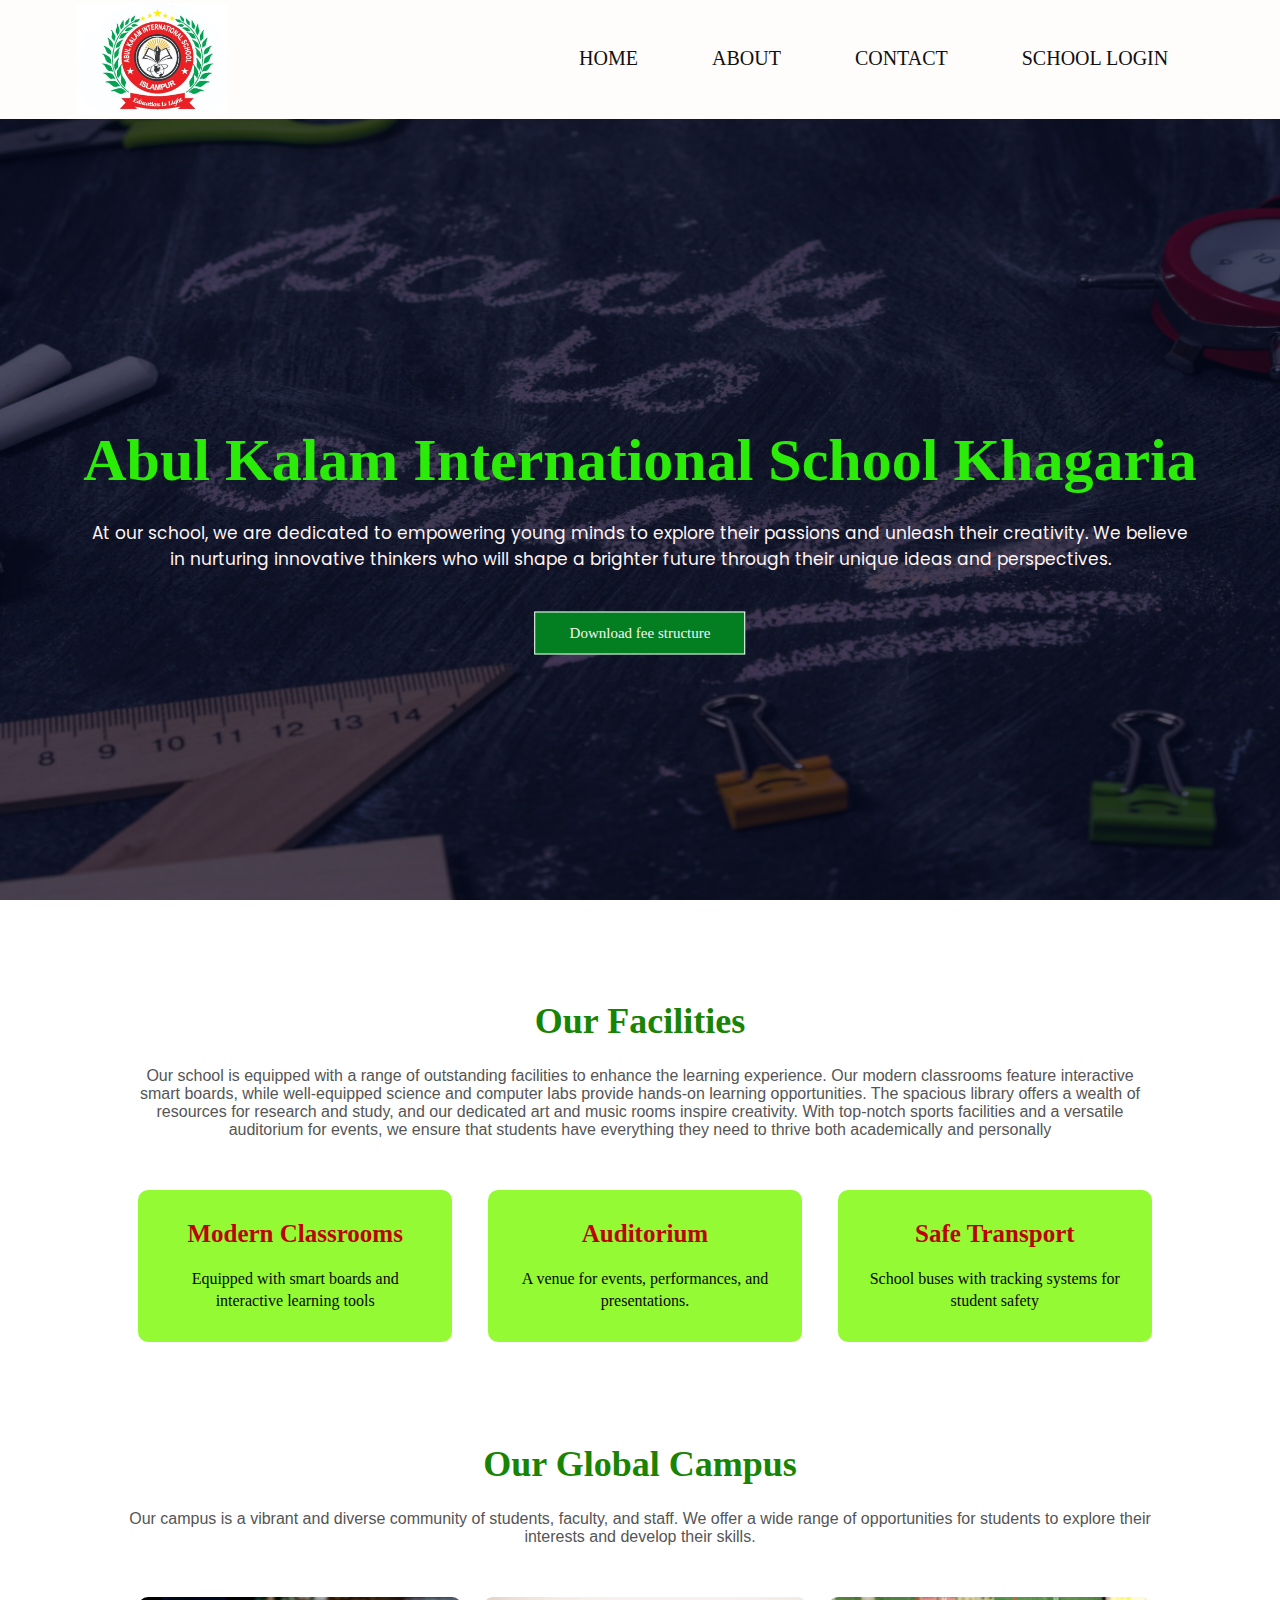
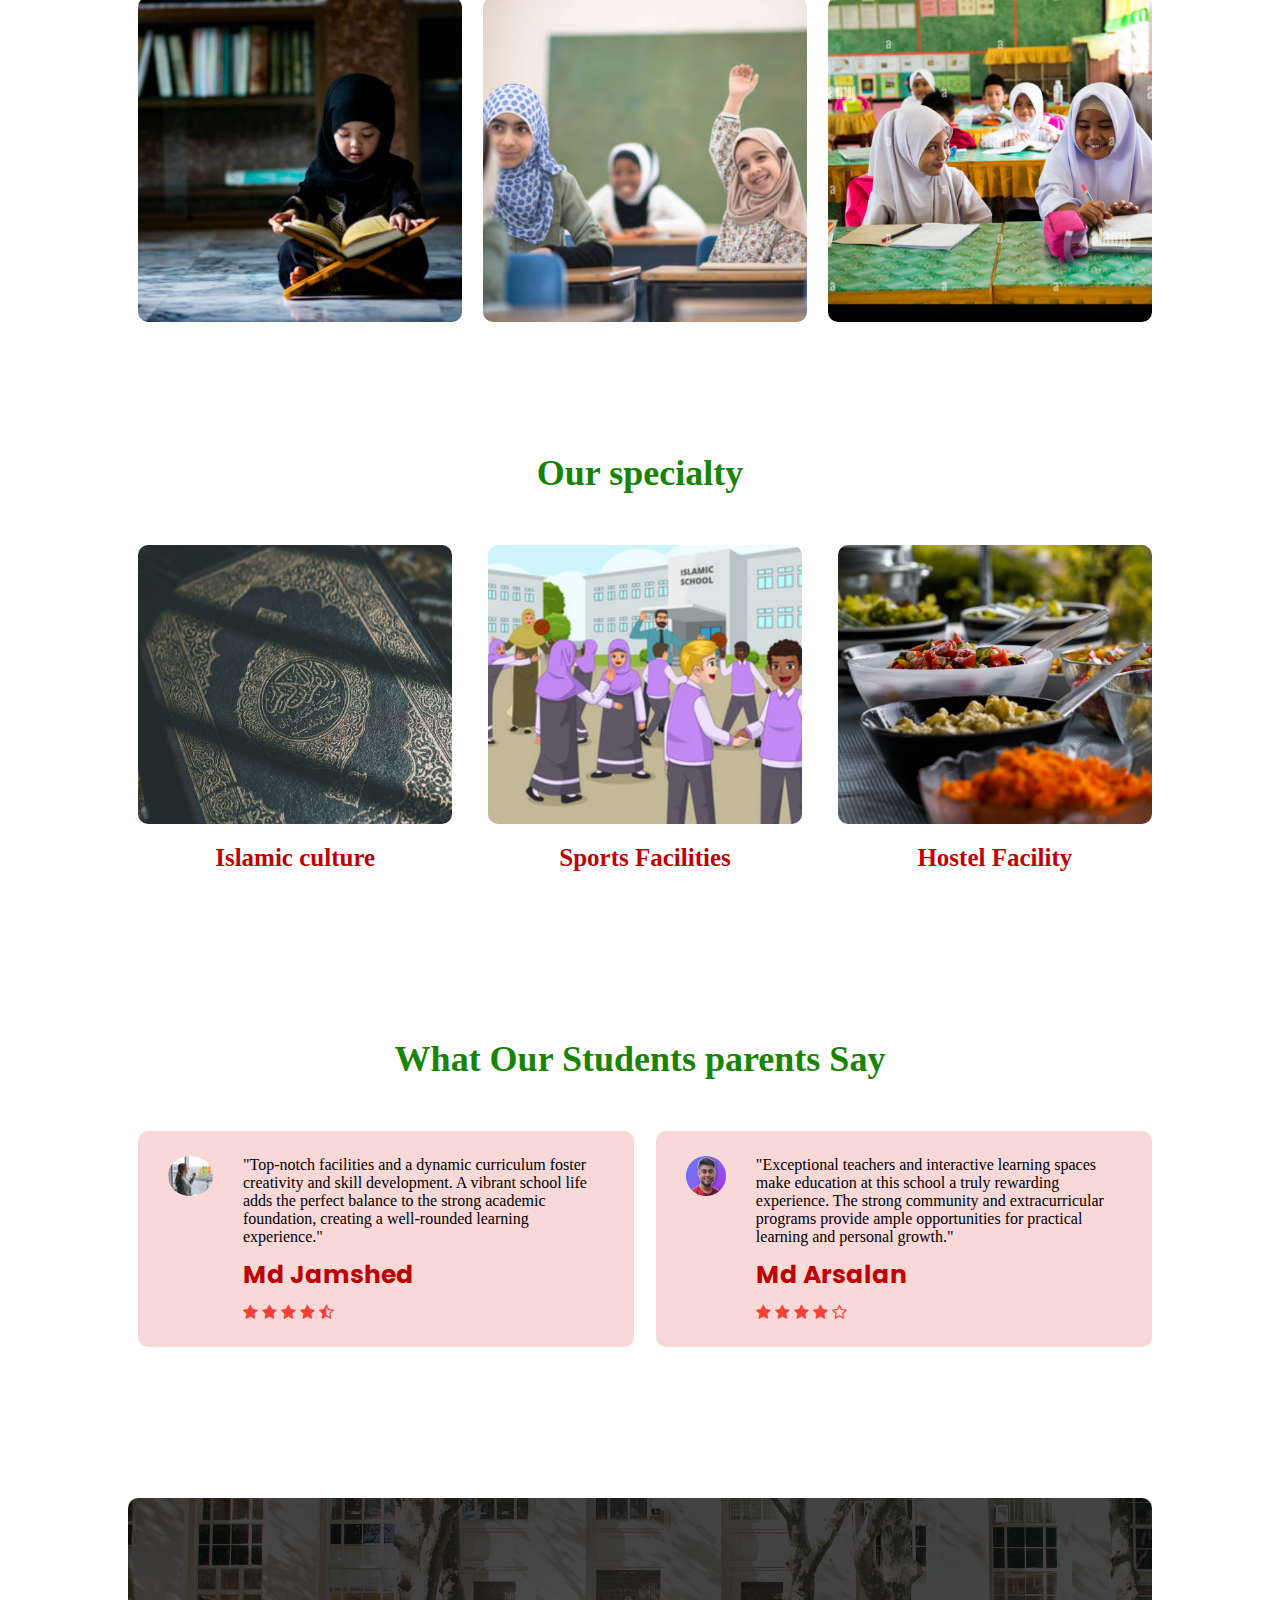
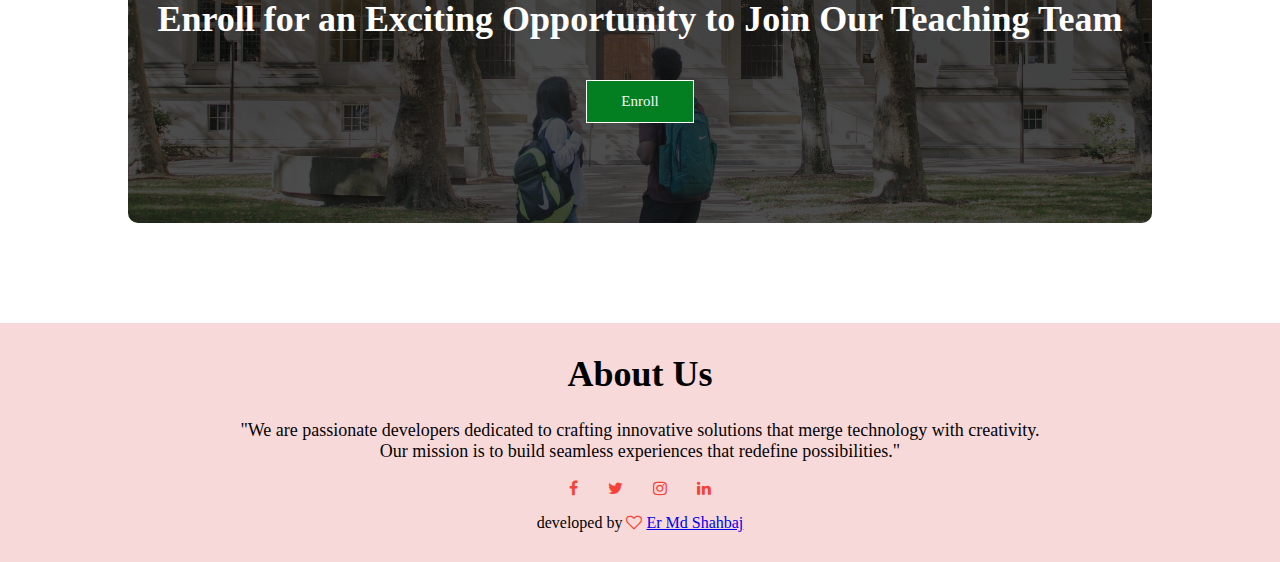
<file: index.html>
<!DOCTYPE html>
<html lang="en">
  <head>
    <meta charset="UTF-8" />
    <meta name="viewport" content="width=device-width, initial-scale=1.0" />
    <title>AKIS</title>
    <link rel="icon" href="Images/akis logo.png" type="image/x-icon" />
    <link rel="stylesheet" href="style.css" />
    <link rel="preconnect" href="https://fonts.googleapis.com" />
    <link rel="preconnect" href="https://fonts.gstatic.com" crossorigin />
    <link
      href="https://fonts.googleapis.com/css2?family=Poppins:wght@100;200&display=swap"
      rel="stylesheet"
    />
    <link rel="preconnect" href="https://fonts.googleapis.com" />
    <link rel="preconnect" href="https://fonts.gstatic.com" crossorigin />
    <link
      href="https://fonts.googleapis.com/css2?family=Montserrat:wght@100&family=Poppins:wght@100;200&display=swap"
      rel="stylesheet"
    />
    <link
      rel="stylesheet"
      href="https://stackpath.bootstrapcdn.com/font-awesome/4.7.0/css/font-awesome.min.css"
    />
    <link rel="preconnect" href="https://fonts.googleapis.com" />
    <link rel="preconnect" href="https://fonts.gstatic.com" crossorigin />
    <link
      href="https://fonts.googleapis.com/css2?family=Bricolage+Grotesque:opsz,wght@10..48,200&display=swap"
      rel="stylesheet"
    />
  </head>
  <body>
    <section class="header">
      <nav>
        <a href="index.html"><img src="Images/akis logo.PNG" alt="" /></a>
        <div class="nav-links" id="navLinks">
          <i class="fa fa-times" onclick="hideMenu()"></i>
          <ul>
            <li><a href="index.html">HOME</a></li>
            <li><a href="about.html">ABOUT</a></li>
            <li><a href="contact.html">CONTACT</a></li>
            <li><a href="login.html">SCHOOL LOGIN</a></li>
          </ul>
        </div>
        <i class="fa fa-bars" onclick="showMenu()"></i>
      </nav>
      <div class="text-box">
        <h1>Abul Kalam International School Khagaria</h1>
        <p>
          At our school, we are dedicated to empowering young minds to explore their passions and unleash their creativity.
           We believe in nurturing innovative thinkers who will shape a brighter future through their unique ideas and perspectives.
        </p>
        <a href="https://drive.google.com/file/d/1AXCkzcrFfk-mclI2qUCAHpBoOyMOifJf/view?usp=sharing" class="hero-btn">Download fee structure</a>
      </div>
    </section>
    <!-- -------course--------- -->
    <section class="course">
      <h1>Our Facilities</h1>
      <div class="course-intro">
        <p>
          Our school is equipped with a range of outstanding facilities to enhance the learning experience. Our modern classrooms feature interactive smart boards, while well-equipped science and computer labs provide hands-on learning opportunities. The spacious library offers a wealth of resources for research and study, and our dedicated art and music rooms inspire creativity. With top-notch sports facilities and a versatile auditorium for events, we ensure that students
           have everything they need to thrive both academically and personally
        </p>
      </div>
      <div class="row">
        <div class="course-col">
          <h3>Modern Classrooms</h3>
          <p>
            Equipped with smart boards and interactive learning tools
          </p>
        </div>
        <div class="course-col">
          <h3>Auditorium</h3>
          <p>
            A venue for events, performances, and presentations.
          </p>
        </div>
        <div class="course-col">
          <h3>Safe Transport</h3>
          <p>
            School buses with tracking systems for student safety
          </p>
        </div>
      </div>
    </section>
    <!-- ---------campus------------- -->
     
    <section class="campus">
      <h1>Our Global Campus</h1>
      <p>
        Our campus is a vibrant and diverse community of students, faculty,
        and staff.  
        We offer a wide range of opportunities for students to
        explore their interests and develop their skills.
      </p>
      <div class="row">
        <div class="campus-col">
          <img src="Images/quraan.jpg" alt="" />
          <div class="layer">
            <h3>Our Culture</h3>
          </div>
        </div>
        <div class="campus-col">
          <img src="Images/islm.jpg" alt="" />
          <div class="layer">
            <h3>Deeni Talim</h3>
          </div>
        </div>
        <div class="campus-col">
          <img src="Images/clm.jpg" alt="" />
          <div class="layer">
            <h3>Class Room</h3>
          </div>
        </div>
      </div>
    </section>
   

    <!-- --------------facilities---------------- -->

    <section class="facilities">
      <h1>Our specialty</h1>
      <div class="facilities-intro">
        <!-- <p>
          The AKIS campus is equipped with state-of-the-art facilities and
          resources to support the learning and research needs of our students.
        </p> -->
      </div>
      <div class="row">
        <div class="facilities-col">
          <img src="Images/islamic.jpg" alt="" />
          <h3>Islamic culture
          </h3>
          <!-- <p>
            As we provide education of Islamic culture
          </p> -->
        </div>
        <div class="facilities-col">
          <img src="Images/play 2.jpg" alt="" />
          <h3>Sports Facilities</h3>
          <!-- <p>
            The campus has a large and well-maintained playground for students
            to enjoy.
          </p> -->
        </div>

        <div class="facilities-col">
          <img src="Images/facilities3.jpg" alt="" />
          <h3>Hostel Facility </h3>
          <!-- <p>
            The campus has a well-equipped cafeteria that serves a variety of
            nutritious and delicious meals.
          </p> -->
        </div>
      </div>
    </section>

    <!-- ---------testimonials-------------- -->

    <section class="testimonial">
      <h1>What Our Students parents Say</h1>
      <!-- <p>the college is a funcking bullshit</p> -->
      <div class="row">
        <div class="testimonial-col">
          <img src="Images/student1.jpg" alt="" />
          <div>
            <p>
              "Top-notch facilities and a dynamic curriculum foster creativity and skill development. A vibrant school life adds the perfect balance to the strong academic foundation,
               creating a well-rounded learning experience."
            </p>
            <h3>Md Jamshed </h3>
            <i class="fa fa-star"></i>
            <i class="fa fa-star"></i>
            <i class="fa fa-star"></i>
            <i class="fa fa-star"></i>
            <i class="fa fa-star-half-o"></i>
          </div>
        </div>

        <div class="testimonial-col">
          <img src="Images/student2.png" alt="" />
          <div>
            <p>
              "Exceptional teachers and interactive learning spaces make education at this school a truly rewarding experience. 
              The strong community and extracurricular programs provide ample opportunities for practical learning and personal growth."
            </p>
            <h3>Md Arsalan</h3>
            <i class="fa fa-star"></i>
            <i class="fa fa-star"></i>
            <i class="fa fa-star"></i>
            <i class="fa fa-star"></i>
            <i class="fa fa-star-o"></i>
          </div>
        </div>
      </div>
    </section>

    <!-- --------call to action----------- -->

    <section class="cta">
      <h1>
        Enroll for an Exciting Opportunity to Join Our Teaching Team
      </h1>
      <a href="https://docs.google.com/forms/d/e/1FAIpQLSe_KHodmXhTz90w4AW6oRT0PHF_tbjhCH4RAYkWfXZfmLvs1w/viewform?usp=sf_link" class="hero-btn">Enroll</a>
    </section>

    <!-- ----------footer---------------- -->

    <section class="footer">
      <h1>About Us</h1>
      <div class="footer-intro">
        <p>
          "We are passionate developers dedicated to crafting innovative
          solutions that merge technology with creativity. <br/>Our mission is
          to build seamless experiences that redefine possibilities."
        </p>
      </div>
      <div class="icons">
        <a
          href="#"
          class="fa fa-facebook"
        ></a>
        <a href="#" class="fa fa-twitter"></a>
        <a
          href="#"
          class="fa fa-instagram"
        ></a>
        <a
          href="#"
          class="fa fa-linkedin"
        ></a>
      </div>
      <p>developed by <i class="fa fa-heart-o"> </i> <a href="https://shahbaj1905.github.io/My-Portfolio/">Er Md Shahbaj</a></p>
    </section>

    <!--Javascript for Toggle Menu-->
    <script>
      var navLinks = document.getElementById("navLinks");

      function showMenu() {
        navLinks.style.right = "0";
      }

      function hideMenu() {
        navLinks.style.right = "-200px";
      }
    </script>
  </body>
</html>
</file>
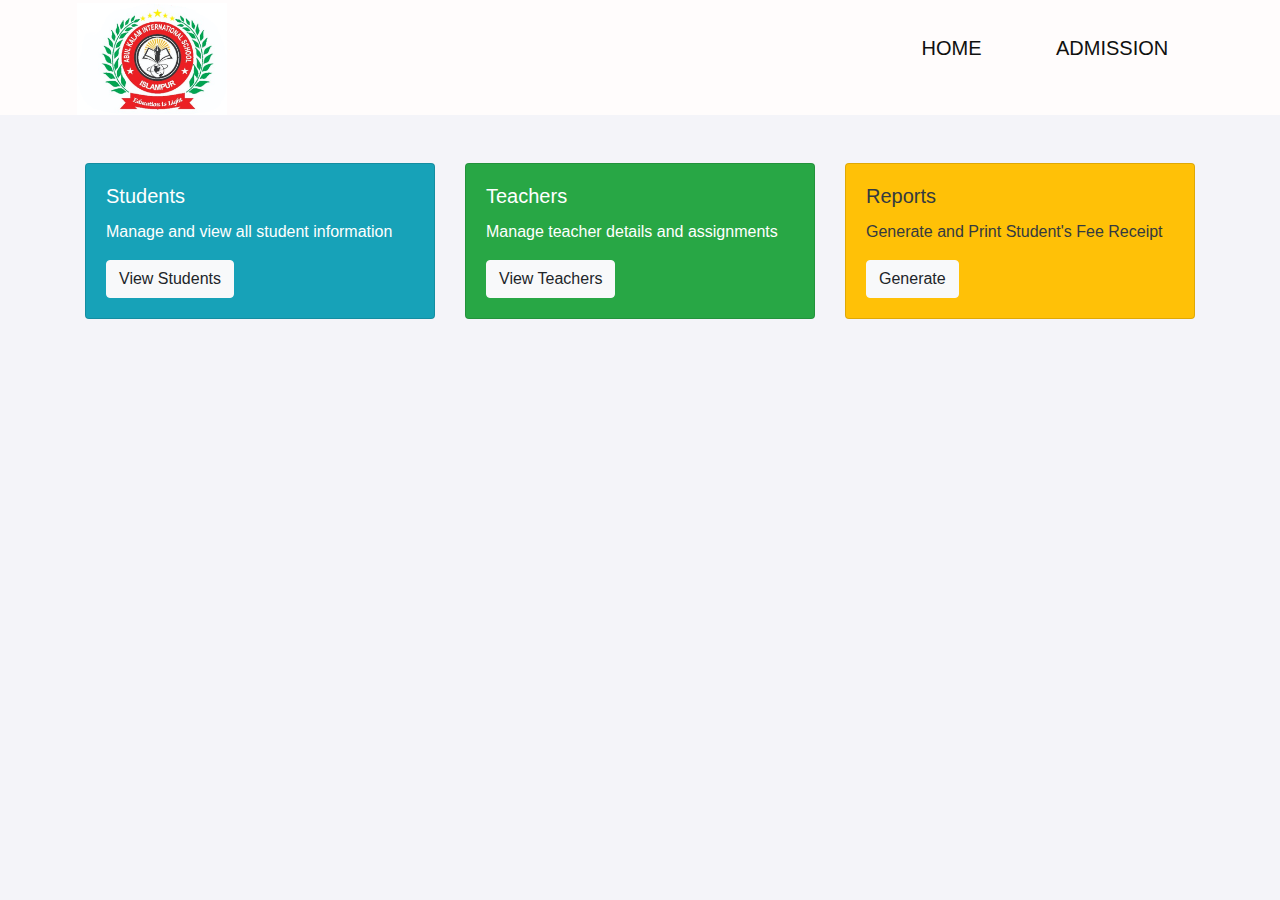
<file: dashboard.html>
<!DOCTYPE html>
<html lang="en">

<head>
    <meta charset="UTF-8">
    <meta name="viewport" content="width=device-width, initial-scale=1.0">
    <title>School Management System</title>
    <!-- Bootstrap CSS -->
    <link href="https://stackpath.bootstrapcdn.com/bootstrap/4.5.2/css/bootstrap.min.css" rel="stylesheet">

    <!-- Custom CSS -->
    <link rel="stylesheet" href="styles2.css">

    <!-- Google Fonts -->
    <link href="https://fonts.googleapis.com/css2?family=Roboto:wght@400;500&display=swap" rel="stylesheet">
</head>

<body>

    <!-- Navigation Bar -->
    <nav>
        <a href="index.html"><img src="akis logo.PNG" alt="" /></a>
        <div class="nav-links" id="navLinks">
          <i class="fa fa-times" onclick="hideMenu()"></i>
          <ul>
            <li><a href="index.html">HOME</a></li>
            
            <li><a href="https://docs.google.com/forms/d/e/1FAIpQLScnuIFHg1jssNci1gXlpi7lrhtyV1W-rhykihlFg9F2oZnb-Q/viewform?usp=sf_link">ADMISSION</a></li>
            
            
          </ul>
        </div>
        <i class="fa fa-bars" onclick="showMenu()"></i>
      </nav>

    <!-- Dashboard Section -->
    <div class="container mt-5">
        <div class="row">
            <!-- Student Section -->
            <div class="col-lg-4">
                <div class="card bg-info text-white mb-4">
                    <div class="card-body">
                        <h5 class="card-title">Students</h5>
                        <p class="card-text">Manage and view all student information</p>
                        <a href="https://docs.google.com/spreadsheets/d/16xnDQFz_w911toLh4bbUPsYZR6TjcHlgliYsmsNQ47E/edit?usp=sharing" class="btn btn-light">View Students</a>
                    </div>
                </div>
            </div>

            <!-- Teacher Section -->
            <div class="col-lg-4">
                <div class="card bg-success text-white mb-4">
                    <div class="card-body">
                        <h5 class="card-title">Teachers</h5>
                        <p class="card-text">Manage teacher details and assignments</p>
                        <a href="#" class="btn btn-light">View Teachers</a>
                    </div>
                </div>
            </div>

            <!-- Report Section -->
            <div class="col-lg-4">
                <div class="card bg-warning text-dark mb-4">
                    <div class="card-body">
                        <h5 class="card-title">Reports</h5>
                        <p class="card-text">Generate  and Print Student's Fee Receipt</p>
                        <a href="fee.html" class="btn btn-light">Generate</a>
                    </div>
                </div>
            </div>
        </div>
    </div>

     

   

    <!-- Bootstrap JS, Popper.js, and jQuery -->
    <script src="https://code.jquery.com/jquery-3.5.1.slim.min.js"></script>
    <script src="https://cdn.jsdelivr.net/npm/@popperjs/core@2.9.1/dist/umd/popper.min.js"></script>
    <script src="https://stackpath.bootstrapcdn.com/bootstrap/4.5.2/js/bootstrap.min.js"></script>
    <script src="index.js"></script>
</body>

</html>
</file>
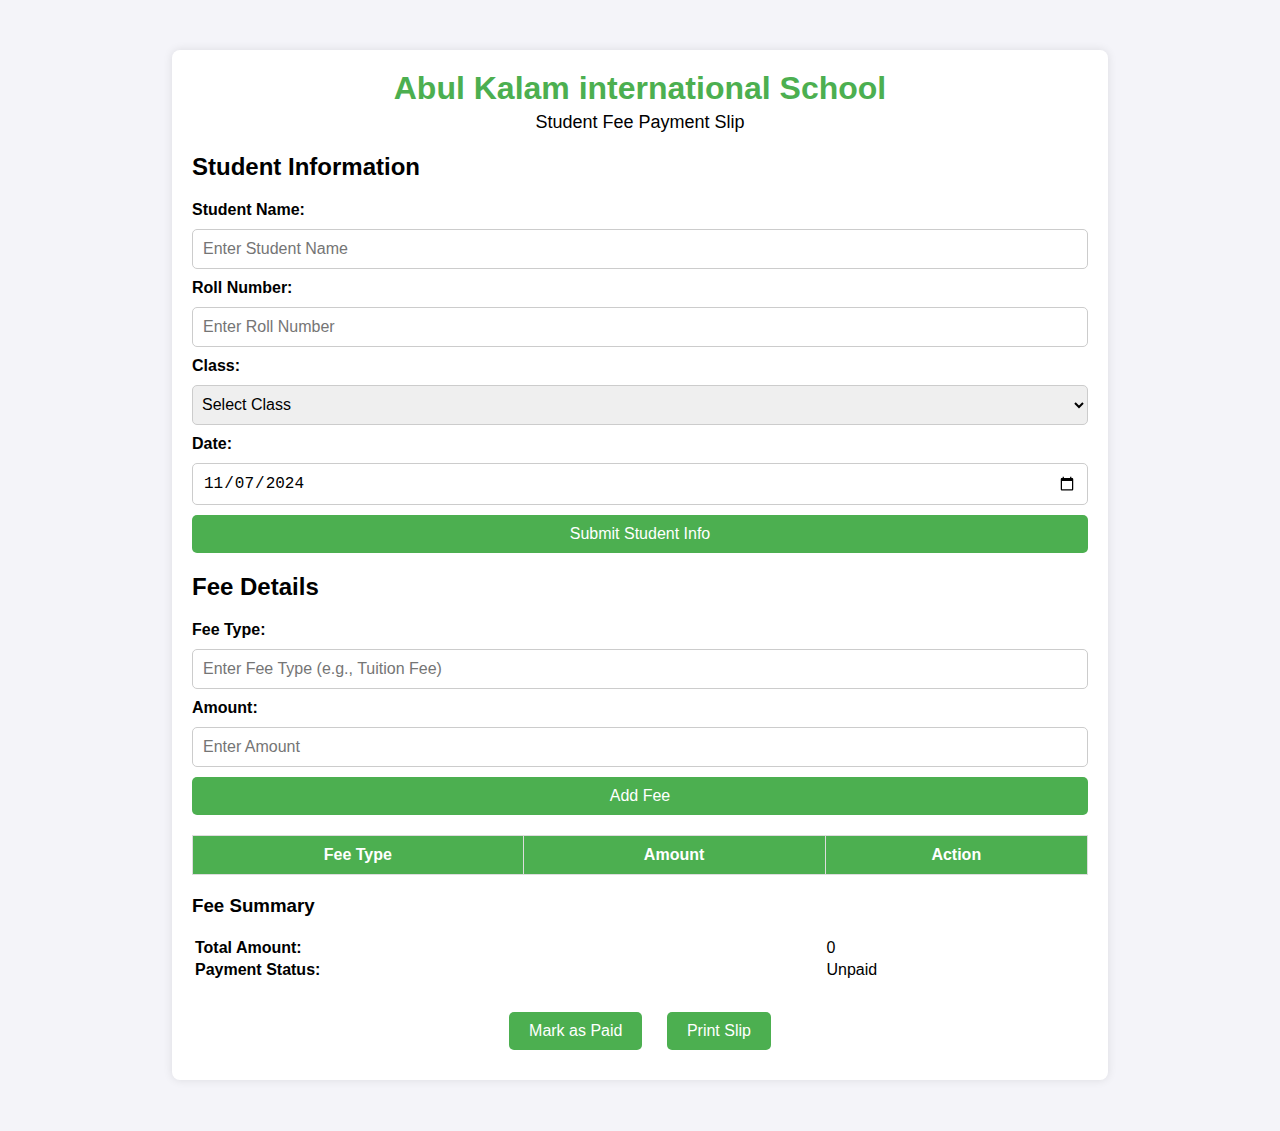
<file: fee.html>
<!DOCTYPE html>
<html lang="en">
<head>
    <meta charset="UTF-8">
    <meta name="viewport" content="width=device-width, initial-scale=1.0">
    <title>Dynamic Student Fee Slip</title>
    <link rel="stylesheet" href="styles2.css">
</head>
<body>

    <!-- Watermark Background -->
    <div class="watermark">
        <span class="watermark-text">SCHOOL FEE SLIP</span>
    </div>

    <div class="fee-slip-container">
        <div class="header">
            <h1>Abul Kalam international School</h1>
            <p>Student Fee Payment Slip</p>
        </div>

        <!-- Student Information Form -->
        <div class="student-details">
            <h2>Student Information</h2>
            <form id="student-form">
                <label for="student-name">Student Name:</label>
                <input type="text" id="student-name" placeholder="Enter Student Name" required>

                <label for="roll-number">Roll Number:</label>
                <input type="text" id="roll-number" placeholder="Enter Roll Number" required>

                <label for="student-class">Class:</label>
                <select id="student-class" required>
                    <option value="" disabled selected>Select Class</option>
                    <option value="1st Grade">Play</option>
                    <option value="2nd Grade">NC</option>
                    <option value="3rd Grade">Lkg</option>
                    <option value="4th Grade">Ukg</option>
                    <option value="5th Grade">1th</option>
                    <option value="6th Grade">2th</option>
                    <option value="7th Grade">3rd</option>
                    <option value="8th Grade">4th</option>
                    <option value="9th Grade">5th</option>
                    <option value="10th Grade">5th</option>
                    <option value="11th Grade">6th</option>
                    <option value="12th Grade">7th</option>
                </select>

                <label for="payment-date">Date:</label>
                <input type="date" id="payment-date" value="2024-11-07" required>

                <button type="button" onclick="updateStudentInfo()">Submit Student Info</button>
            </form>
        </div>

        <!-- Fee Details Form -->
        <div class="fee-details">
            <h2>Fee Details</h2>
            <form id="fee-form">
                <label for="fee-type">Fee Type:</label>
                <input type="text" id="fee-type" placeholder="Enter Fee Type (e.g., Tuition Fee)" required>

                <label for="fee-amount">Amount:</label>
                <input type="number" id="fee-amount" placeholder="Enter Amount" required min="1">

                <button type="button" onclick="addFee()">Add Fee</button>
            </form>

            <table id="fee-table">
                <thead>
                    <tr>
                        <th>Fee Type</th>
                        <th>Amount</th>
                        <th>Action</th>
                    </tr>
                </thead>
                <tbody id="fee-details-body">
                    <!-- Fee Items will be dynamically added here -->
                </tbody>
            </table>
        </div>

        <!-- Fee Summary -->
        <div class="fee-summary">
            <h3>Fee Summary</h3>
            <table>
                <tr>
                    <td><strong>Total Amount:</strong></td>
                    <td id="total-amount">0</td>
                </tr>
                <tr>
                    <td><strong>Payment Status:</strong></td>
                    <td id="payment-status">Unpaid</td>
                </tr>
            </table>
        </div>

        <!-- Payment Status Update -->
        <div class="footer">
            <button onclick="updatePaymentStatus()">Mark as Paid</button>
            <button onclick="window.print()">Print Slip</button>
        </div>
    </div>

    <script src="scripts.js"></script>
</body>
</html>
</file>
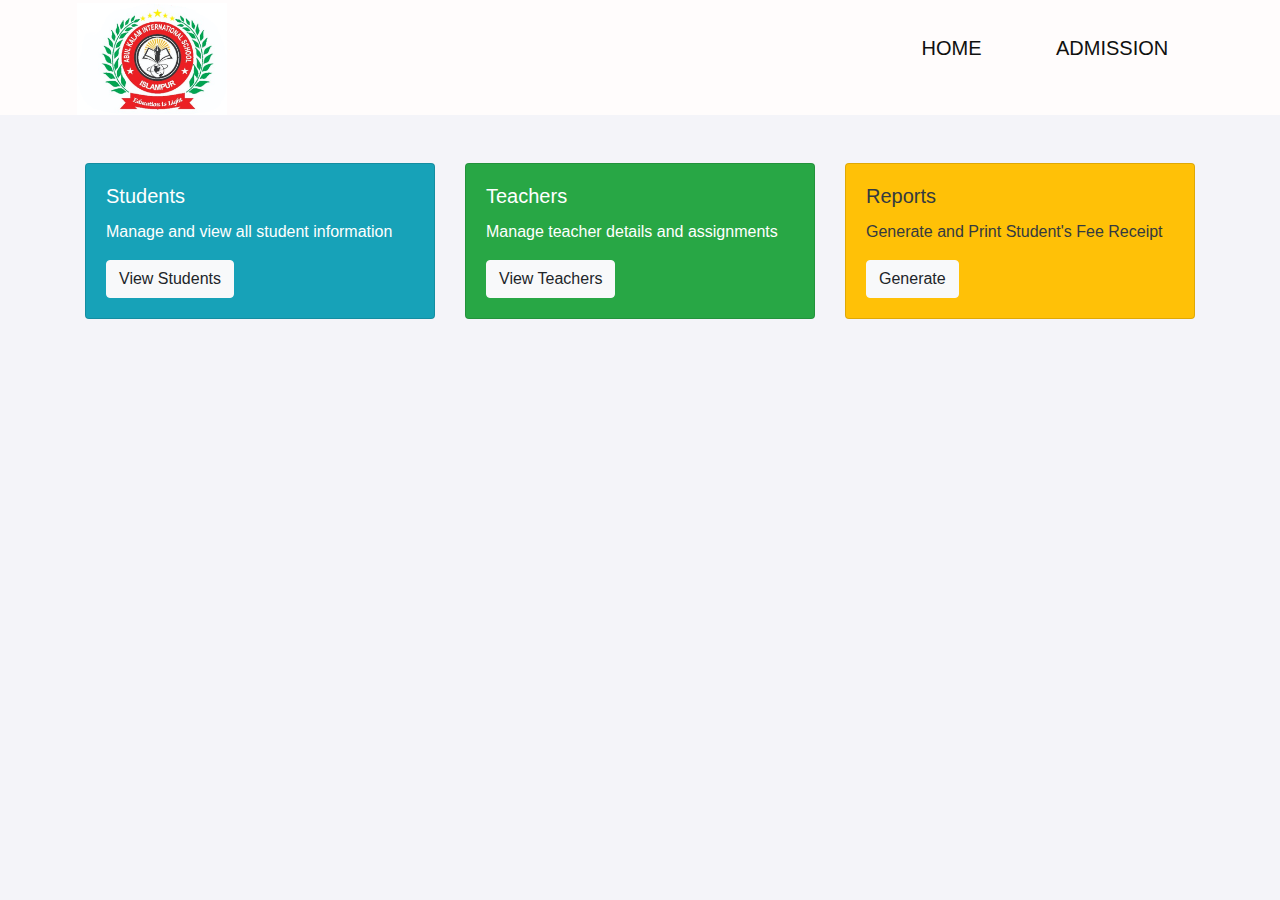
<file: index2.html>
<!DOCTYPE html>
<html lang="en">

<head>
    <meta charset="UTF-8">
    <meta name="viewport" content="width=device-width, initial-scale=1.0">
    <title>School Management System</title>
    
    <!-- Bootstrap CSS -->
    <link href="https://stackpath.bootstrapcdn.com/bootstrap/4.5.2/css/bootstrap.min.css" rel="stylesheet">

    <!-- Custom CSS -->
    <link rel="stylesheet" href="styles2.css">

    <!-- Google Fonts -->
    <link href="https://fonts.googleapis.com/css2?family=Roboto:wght@400;500&display=swap" rel="stylesheet">
</head>

<body>

    <!-- Navigation Bar -->
    <nav>
        <a href="index.html"><img src="akis logo.PNG" alt="" /></a>
        <div class="nav-links" id="navLinks">
          <i class="fa fa-times" onclick="hideMenu()"></i>
          <ul>
            <li><a href="index.html">HOME</a></li>
            
            <li><a href="https://docs.google.com/forms/d/e/1FAIpQLScnuIFHg1jssNci1gXlpi7lrhtyV1W-rhykihlFg9F2oZnb-Q/viewform?usp=sf_link">ADMISSION</a></li>
            
            
          </ul>
        </div>
        <i class="fa fa-bars" onclick="showMenu()"></i>
      </nav>

    <!-- Dashboard Section -->
    <div class="container mt-5">
        <div class="row">
            <!-- Student Section -->
            <div class="col-lg-4">
                <div class="card bg-info text-white mb-4">
                    <div class="card-body">
                        <h5 class="card-title">Students</h5>
                        <p class="card-text">Manage and view all student information</p>
                        <a href="https://docs.google.com/spreadsheets/d/16xnDQFz_w911toLh4bbUPsYZR6TjcHlgliYsmsNQ47E/edit?usp=sharing" class="btn btn-light">View Students</a>
                    </div>
                </div>
            </div>

            <!-- Teacher Section -->
            <div class="col-lg-4">
                <div class="card bg-success text-white mb-4">
                    <div class="card-body">
                        <h5 class="card-title">Teachers</h5>
                        <p class="card-text">Manage teacher details and assignments</p>
                        <a href="#" class="btn btn-light">View Teachers</a>
                    </div>
                </div>
            </div>

            <!-- Report Section -->
            <div class="col-lg-4">
                <div class="card bg-warning text-dark mb-4">
                    <div class="card-body">
                        <h5 class="card-title">Reports</h5>
                        <p class="card-text">Generate  and Print Student's Fee Receipt</p>
                        <a href="fee.html" class="btn btn-light">Generate</a>
                    </div>
                </div>
            </div>
        </div>
    </div>

     

   

    <!-- Bootstrap JS, Popper.js, and jQuery -->
    <script src="https://code.jquery.com/jquery-3.5.1.slim.min.js"></script>
    <script src="https://cdn.jsdelivr.net/npm/@popperjs/core@2.9.1/dist/umd/popper.min.js"></script>
    <script src="https://stackpath.bootstrapcdn.com/bootstrap/4.5.2/js/bootstrap.min.js"></script>

</body>

</html>
</file>
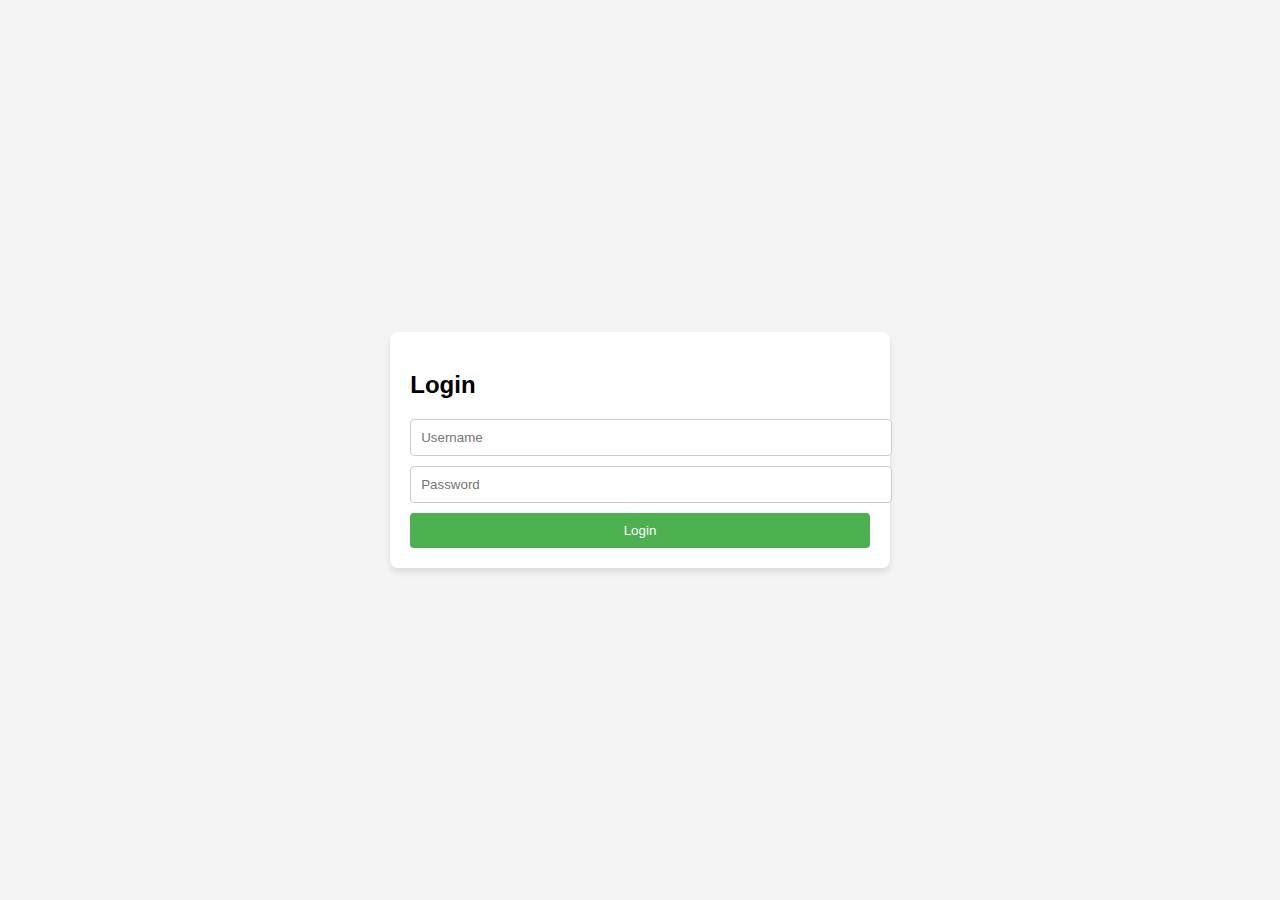
<file: login.html>
<!DOCTYPE html>
<html lang="en">
<head>
    <meta charset="UTF-8">
    <meta name="viewport" content="width=device-width, initial-scale=1.0">
    <title>Login Page</title>
    <style>
        body {
            font-family: Arial, sans-serif;
            display: flex;
            justify-content: center;
            align-items: center;
            height: 100vh;
            margin: 0;
            background-color: #f4f4f4;
        }
        .login-container {
            padding: 20px;
            border-radius: 8px;
            background-color: #fff;
            box-shadow: 0 4px 6px rgba(0, 0, 0, 0.1);
        }
        .login-container h2 {
            margin-bottom: 20px;
        }
        .login-container input {
            width: 100%;
            padding: 10px;
            margin-bottom: 10px;
            border: 1px solid #ccc;
            border-radius: 4px;
        }
        .login-container button {
            width: 100%;
            padding: 10px;
            background-color: #4CAF50;
            color: white;
            border: none;
            border-radius: 4px;
            cursor: pointer;
        }
        .login-container button:hover {
            background-color: #45a049;
        }
    </style>
</head>
<body>

    <div class="login-container">
        <h2>Login</h2>
        <form id="loginForm">
            <input type="text" id="username" placeholder="Username" required>
            <input type="password" id="password" placeholder="Password" required>
            <button type="submit">Login</button>
        </form>
    </div>

    <script>
        // Dummy credentials
        const validUsername = "Akis@9304645021";
        const validPassword = "Akis$9304645021";

        // Handle login form submission
        document.getElementById('loginForm').addEventListener('submit', function(event) {
            event.preventDefault();

            const username = document.getElementById('username').value;
            const password = document.getElementById('password').value;

            // Simple login validation
            if (username === validUsername && password === validPassword) {
                // Redirect to the dashboard page
                window.location.href = 'dashboard.html';
            } else {
                alert('Invalid credentials. Please try again.');
            }
        });
    </script>

</body>
</html>
</file>
<file: style.css>
* {
  margin: 0;
  padding: 0;
}

.header {
  min-height: 100vh;
  width: 100%;
  background-image: linear-gradient(rgba(4, 9, 30, 0.7), rgba(4, 9, 30, 0.7)),
    url("Images/img\ banner\ 1.jpg");
  background-position: center;
  background-size: cover;
  position: relative;
}

nav {
  display: flex;
  padding: 0% 6%;
  justify-content: space-between;
  align-items: center;
  background-color: #fffcfc;
}

nav img {
  margin-top: 3px;
  width: 150px;
}

.nav-links {
  flex: 1;
  text-align: right;
}

.nav-links ul li {
  list-style: none;
  display: inline-block;
  padding: 10px 35px;
  position: relative;
}

.nav-links ul li a {
  color: rgb(16, 16, 15);
  text-decoration: none;
  font-size: 20px;
  font-family: "Poppins", sans-serif 'Times New Roman', Times, serif;
  
}

.nav-links ul li::after {
  content: "";
  width: 0%;
  height: 2px;
  background: #f44336;
  display: block;
  margin: auto;
  transition: 0.5s;
}

.nav-links ul li:hover::after {
  width: 100%;
}

.text-box {
  width: 87%;
  color: white;
  position: absolute;
  top: 60%;
  left: 50%;
  transform: translate(-50%, -50%);
  text-align: center;
}

.text-box h1 {
  font-size: 60px;
  font-family: "Montserrat", sans-serif 'Times New Roman', Times, serif;
  color: #2bec09;
}

.text-box p {
  margin: 25px 0 40px;
  color: #fff3f3;
  font-size: 17px;
  font-family: "Poppins", sans-serif;
}

.hero-btn {
  display: inline-block;
  text-decoration: none;
  color: rgb(241, 246, 242);
  border: 1px solid #ffffff;
  padding: 12px 34px;
  font-size: 15px;
  background: rgb(3, 127, 34);
  position: relative;
}

.hero-btn:hover {
  border: 1px solid #f44336;
  background: #f44336;
  transition: 0.8s;
}

nav .fa {
  display: none;
}

@media (max-width: 700px) {
  .text-box h1 {
    font-size: 35px;
  }

  .nav-links ul li {
    display: block;
  }

  .nav-links {
    position: fixed;
    background: #07a504;
    height: 100vh;
    width: 200px;
    max-width: 100%;
    top: 0;
    right: -200px;
    text-align: left;
    z-index: 2;
    transition: 0.3s;
  }

  nav .fa {
    display: block;
    color: #080808;
    margin: 10px;
    font-size: 22px;
    cursor: pointer;
  }

  .nav-links ul {
    padding: 30px;
  }
}

/* ----course---------- */

.course {
  width: 80%;
  margin: auto;
  text-align: center;
  padding-top: 100px;
}

h1 {
  font-size: 36px;
  font-weight: 600;
  color: #178404;
}

.course-col p {
  color: #080807;
  font-size: 16px;
  font-weight: 400;
  line-height: 22px;
  padding: 10px;
}

.row {
  margin-top: 5%;
  display: flex;
  justify-content: space-between;
}

.course-col {
  flex-basis: 31%;
  background: #94fa34;
  border-radius: 10px;
  margin-bottom: 5%;
  padding: 20px 12px;
  box-sizing: border-box;
  transition: 0.5s;
}

.course-intro p {
  color: #555;
  margin-top: 25px;
  font-family: 'Segoe UI', Tahoma, Geneva, Verdana, sans-serif;
}

h3 {
  text-align: center;
  font-weight: 800px;
  color: #bd0303;
  margin: 10px 0;
  font-size: 25px;
  font-family: 'Lucida Sans', 'Times New Roman', Times, serif 'Lucida Sans Regular', 'Lucida Grande', 'Lucida Sans Unicode', Geneva, Verdana, sans-serif;
}

.course-col:hover {
  box-shadow: 0 0 20px 0px rgba(0, 0, 0, 0.4);
  border-radius: 30px;
  transform: translateY(-10px);
}

@media (max-width: 700px) {
  .row {
    flex-direction: column;
  }

  .course-col:hover {
    box-shadow: 0 0 5px 0px rgba(0, 0, 0, 0.4);
    border-radius: 0px;
    transform: translateX(0px);
  }
}

/* -------------campus----------------- */

.campus {
  width: 80%;
  margin: auto;
  text-align: center;
  padding-top: 50px;
}

.campus p {
  margin-top: 25px;
  font-family: 'Segoe UI', Tahoma, Geneva, Verdana, sans-serif;
  color: #555;
}

.campus-col {
  flex-basis: 32%;
  border-radius: 10px;
  margin-bottom: 30px;
  position: relative;
  overflow: hidden;
}

.campus-col img {
  width: 100%;
  display: block;
  object-fit: cover;
  transition: all ease 0.5s;
  scale: 1.1;
}

.campus-col:hover img {
  scale: 1;
}

.layer {
  background: (226, 0, 0, 0.7);
  height: 100%;
  width: 100%;
  position: absolute;
  top: 0;
  left: 0;
  transition: 0.5s;
}

.layer:hover {
  background: rgba(226, 0, 0, 0.7);
}

.layer h3 {
  width: 100%;
  font-weight: 500;
  color: #fff;
  font-size: 26px;
  bottom: 0;
  left: 50%;
  transform: translateX(-50%);
  position: absolute;
  opacity: 0;
  transition: 0.5s;
}

.layer:hover h3 {
  bottom: 49%;
  opacity: 1;
}

/* ---------------facilities--------------------- */

.facilities {
  width: 80%;
  margin: auto;
  text-align: center;
  padding-top: 100px;
}

.facilities-intro p {
  margin-top: 25px;
  font-family: 'Segoe UI', Tahoma, Geneva, Verdana, sans-serif;
}

.facilities-col {
  flex-basis: 31%;
  border-radius: 10px;
  margin-bottom: 5%;
  text-align: left;
}

.facilities-col img {
  width: 100%;
  border-radius: 10px;
}

.facilities-col p {
  padding: 0;
  color: #8b8b8b;
  font-size: 16px;
  font-weight: 400;
  line-height: 22px;
}

.facilities-col h3 {
  margin-top: 16px;
  margin-bottom: 15px;
  text-align: center;
}

/* --------------testimonials---------------- */

.testimonial {
  width: 80%;
  margin: auto;
  text-align: center;
  padding-top: 100px;
}

.testimonial-col {
  flex-basis: 44%;
  border-radius: 10px;
  margin-bottom: 5%;
  text-align: left;
  background: #f9d8d8;
  padding: 25px;
  cursor: pointer;
  display: flex;
}

.testimonial-col img {
  height: 40px;
  margin-left: 5px;
  margin-right: 30px;
  border-radius: 50%;
}

.testimonial-col h3 {
  font-family: "Poppins", sans-serif;
  text-align: left;
}

.testimonial-col .fa {
  color: #f44336;
}

@media (max-width: 700px) {
  .testimonial-col img {
    margin-left: 0px;
    margin-right: 15px;
  }
}

/* -------------cta---------- */

.cta {
  margin: 100px auto;
  width: 80%;
  background-image: linear-gradient(rgba(0, 0, 0, 0.7), rgba(0, 0, 0, 0.7)),
    url("Images/bg2.jpg");
  background-position: center;
  background-size: cover;
  border-radius: 10px;
  text-align: center;
  padding: 100px 0;
}

.cta h1 {
  color: #fff;
  margin-bottom: 40px;
  padding: 0;
}

@media (max-width: 700px) {
  .cta h1 {
    font-size: 24px;
  }
}

/* ---------footer------------ */

.footer {
  width: 100%;
  text-align: center;
  padding: 30px 0;
  background-color: #f8d9d9;
}

.footer h4 {
  margin-bottom: 25px;
  margin-top: 20px;
  font-weight: 600;
}

.icons .fa {
  color: #f44336;
  margin: 0 13px;
  cursor: pointer;
  padding: 18px 0;
  text-decoration: none;
  transition: transform 0.3s ease;
}

.fa-heart-o {
  color: #f44336;
}

.icons .fa:hover {
  color: #570802;
  transform: scale(1.5);
}

.footer h1 {
  margin-bottom: 25px;
  color: black;
}

.footer-intro p {
  font-size: 18px;
  color: #030303;
}

@media screen and (max-width: 700px) {
  .footer-intro p {
    font-size: 14px;
    text-align: center;
    margin-right: 25px;
    margin-left: 25px;
  }
}

/* --------------------about us page--------------------------------- */

.sub-header {
  height: 50vh;
  width: 100%;
  background-image: linear-gradient(rgba(4, 9, 30, 0.7), rgba(4, 9, 30, 0.7)),
    url(Images/about_us.jpg);
  background-position: auto;
  background-size: cover;
  text-align: center;
}

.sub-header h1 {
  margin-top: 30px;
  font-family: "Montserrat", sans-serif;
  color: #fff;
}

.about-us {
  width: 80%;
  margin: auto;
  padding-top: 80px;
  padding-bottom: 50px;
}

.about-col {
  flex-basis: 48%;
  padding: 30px 2px;
}

.about-col img {
  width: 100%;
}

.about-col h1 {
  padding-top: 0;
  margin-top: 45px;
  text-align: center;
}

.about-col p {
  padding: 15px 0 25px;
  color: #8b8b8b;
  line-height: 25px;
  text-align: center;
}

.red-btn {
  border: 1px solid #f44336;
  background: red;
  color: white;
}

.red-btn:hover {
  color: #0c0c0c;
}

@media (max-width: 700px) {
  .sub-header {
    height: 50vh;
    width: 100%;
    background: linear-gradient(rgba(4, 9, 30, 0.7), rgba(4, 9, 30, 0.7)),
      url(Images/bg3.jpg) center/cover;
    /* Center and cover the background */
    text-align: center;
  }

  .about-col img {
    display: none;
  }

  .about-col {
    flex-basis: 48%;
    padding: 0px 2px;
  }

  .about-us {
    width: 80%;
    margin: auto;
    padding-top: 0px;
    padding-bottom: 50px;
  }
}

/* -------------------blog post-------------------- */

.blog-content {
  width: 80%;
  margin: auto;
  padding: 60px 0;
}

.blog-left {
  flex-basis: 65%;
}

.blog-left img {
  width: 100%;
}

.blog-left h1 {
  color: #222;
  font-weight: 600;
  margin: 30px 0;
}

.blog-left p {
  color: #8b8b8b;
  padding: 0;
}

.blog-right {
  flex-basis: 32%;
}

.blog-right h3 {
  background: #f44336;
  color: #fff;
  padding: 7px 0;
  font-size: 16px;
  margin-bottom: 20px;
  font-family: Arial, Helvetica, sans-serif;
}

.blog-right div {
  display: flex;
  align-items: center;
  justify-content: space-between;
  color: #555;
  border-bottom: #8b8b8b 1px solid;
  padding: 8px;
  box-sizing: border-box;
}

.blog-right div:hover {
  background-color: #8b8b8b;
  border: #000 1px solid;
  color: #000;
  scale: 1.1;
  transition: 0.3s;
}

.comment-box {
  border: 1px solid #ccc;
  margin: 50px 0;
  padding: 10px 20px;
}

.comment-box h3 {
  text-align: left;
}

.comment-form input,
.comment-form textarea {
  width: 100%;
  padding: 10px;
  margin: 15px 0;
  box-sizing: border-box;
  border: none;
  outline: none;
  background: #f0f0f0;
}

.comment-form button {
  margin: 10px 0;
}

@media (max-width: 700px) {
  .sub-header h1 {
    font-size: 24px;
  }

  .blog-left img {
    display: none;
  }

  .blog-content {
    width: 80%;
    margin: auto;
    padding: 0px 0;
  }

  .blog-right {
    order: 1;
  }

  .blog-left {
    order: 2;
  }

  .blog-left h1 {
    color: #222;
    font-size: 30px;
    font-weight: 600;
    margin: 30px 0;
  }
}

/* ---------------------contact us-------------------- */

.location {
  width: 80%;
  margin: auto;
  padding: 80px 0;
}

.location iframe {
  width: 100%;
}

.contact-us {
  width: 80%;
  margin: auto;
}

.contact-col {
  flex-basis: 48%;
  margin-bottom: 30px;
}

.contact-col div {
  display: flex;
  align-items: center;
  margin-bottom: 40px;
}

.contact-col div .fa {
  font-size: 28px;
  color: #f44336;
  margin: 10px;
  margin-right: 30px;
}

.contact-col div p {
  padding: 0;
  font-family: 'Segoe UI', Tahoma, Geneva, Verdana, sans-serif;
}

.contact-col div h5 {
  font-size: 20px;
  margin-bottom: 5px;
  color: #1e850c;
  font-weight: 400;
  font-family: Arial, Helvetica, sans-serif;
}

.contact-col input,
.contact-col textarea {
  width: 100%;
  padding: 15px;
  margin-bottom: 17px;
  outline: none;
  border: 1px solid #ccc;
  box-sizing: border-box;
}

.row {
  margin-left: 10px;
  display: flex;
}
</file>
<file: styles2.css>
body {
    font-family: 'Roboto', sans-serif;
    background-color: #f4f4f4;
}

.navbar {
    box-shadow: 0 4px 6px rgba(0, 0, 0, 0.1);
}

.card {
    transition: transform 0.2s ease;
}

.card:hover {
    transform: scale(1.05);
}

footer {
    background-color: #1c1c1c;
    color: white;
}
/* ------------------------------------------------------ */
/* styles.css */
/* styles.css */

/* styles.css */

body {
    font-family: Arial, sans-serif;
    background-color: #f4f4f9;
    margin: 0;
    padding: 0;
    position: relative;
}

/* Watermark styling */
.watermark {
    position: absolute;
    top: 0;
    left: 0;
    width: 100%;
    height: 100%;
    z-index: -1; /* Make sure the watermark stays behind the content */
    display: flex;
    justify-content: center;
    align-items: center;
    pointer-events: none; /* Prevent watermark from interfering with clicks or interactions */
}

.watermark-text {
    font-size: 5em;
    color: rgba(0, 0, 0, 0.1); /* Light color for the watermark */
    font-weight: bold;
    transform: rotate(-30deg);
    text-align: center;
    white-space: nowrap;
    position: absolute;
    opacity: 0.5;
}

/* Fee Slip Styling */
.fee-slip-container {
    width: 70%;
    margin: 50px auto;
    background-color: white;
    border-radius: 8px;
    box-shadow: 0 0 10px rgba(0, 0, 0, 0.1);
    padding: 20px;
    position: relative;
}

.header {
    text-align: center;
    margin-bottom: 20px;
}

.header h1 {
    margin: 0;
    color: #4CAF50;
}

.header p {
    margin: 5px 0;
    font-size: 18px;
}

.student-details,
.fee-details {
    margin-bottom: 20px;
}

form {
    display: flex;
    flex-direction: column;
    gap: 10px;
}

form label {
    font-weight: bold;
}

form input[type="text"],
form input[type="number"],
form input[type="date"] {
    padding: 10px;
    font-size: 16px;
    border: 1px solid #ccc;
    border-radius: 5px;
}

button {
    padding: 10px 20px;
    background-color: #4CAF50;
    color: white;
    border: none;
    border-radius: 5px;
    cursor: pointer;
    font-size: 16px;
}

button:hover {
    background-color: #45a049;
}

/* Fee Table Styling */
.fee-details table {
    width: 100%;
    margin-top: 20px;
    border-collapse: collapse;
    font-size: 16px;
}

.fee-details th, .fee-details td {
    padding: 10px;
    border: 1px solid #ddd;
}

.fee-details th {
    background-color: #4CAF50;
    color: white;
}

.fee-details td {
    text-align: center;
}

.fee-details tr:nth-child(even) {
    background-color: #f9f9f9;
}

.fee-details tr:hover {
    background-color: #f1f1f1;
}

/* Summary and Footer */
.fee-summary {
    margin-top: 20px;
}

.fee-summary table {
    width: 100%;
    font-size: 16px;
}

.footer {
    text-align: center;
    margin-top: 20px;
}

.footer button {
    margin: 10px;
    padding: 10px 20px;
    background-color: #4CAF50;
    color: white;
    border: none;
    border-radius: 5px;
    cursor: pointer;
    font-size: 16px;
}

.footer button:hover {
    background-color: #45a049;
}
/* Apply larger size to the select element */
select {
    width: 100%;  /* Makes the select element full width of its container */
    height: 40px;  /* Increases the height of the select box */
    font-size: 16px;  /* Increases the font size for better readability */
    padding: 5px;  /* Adds padding inside the select box */
    border-radius: 5px;  /* Optional: Rounded corners */
    border: 1px solid #ccc;  /* Optional: Border color */
}

/* Styling for select options (optional) */
select option {
    font-size: 16px;  /* Increases the font size of the options */
    padding: 10px;  /* Adds padding inside the dropdown options */
}
nav {
    display: flex;
    padding: 0% 6%;
    justify-content: space-between;
    align-items: center;
    background-color: #fffcfc;
  }
  
  nav img {
    margin-top: 3px;
    width: 150px;
  }
  
  .nav-links {
    flex: 1;
    text-align: right;
  }
  
  .nav-links ul li {
    list-style: none;
    display: inline-block;
    padding: 10px 35px;
    position: relative;
  }
  
  .nav-links ul li a {
    color: rgb(16, 16, 15);
    text-decoration: none;
    font-size: 20px;
    font-family: "Poppins", sans-serif 'Times New Roman', Times, serif;
    
  }
  
  .nav-links ul li::after {
    content: "";
    width: 0%;
    height: 2px;
    background: #f44336;
    display: block;
    margin: auto;
    transition: 0.5s;
  }
  
  .nav-links ul li:hover::after {
    width: 100%;
  }
</file>
